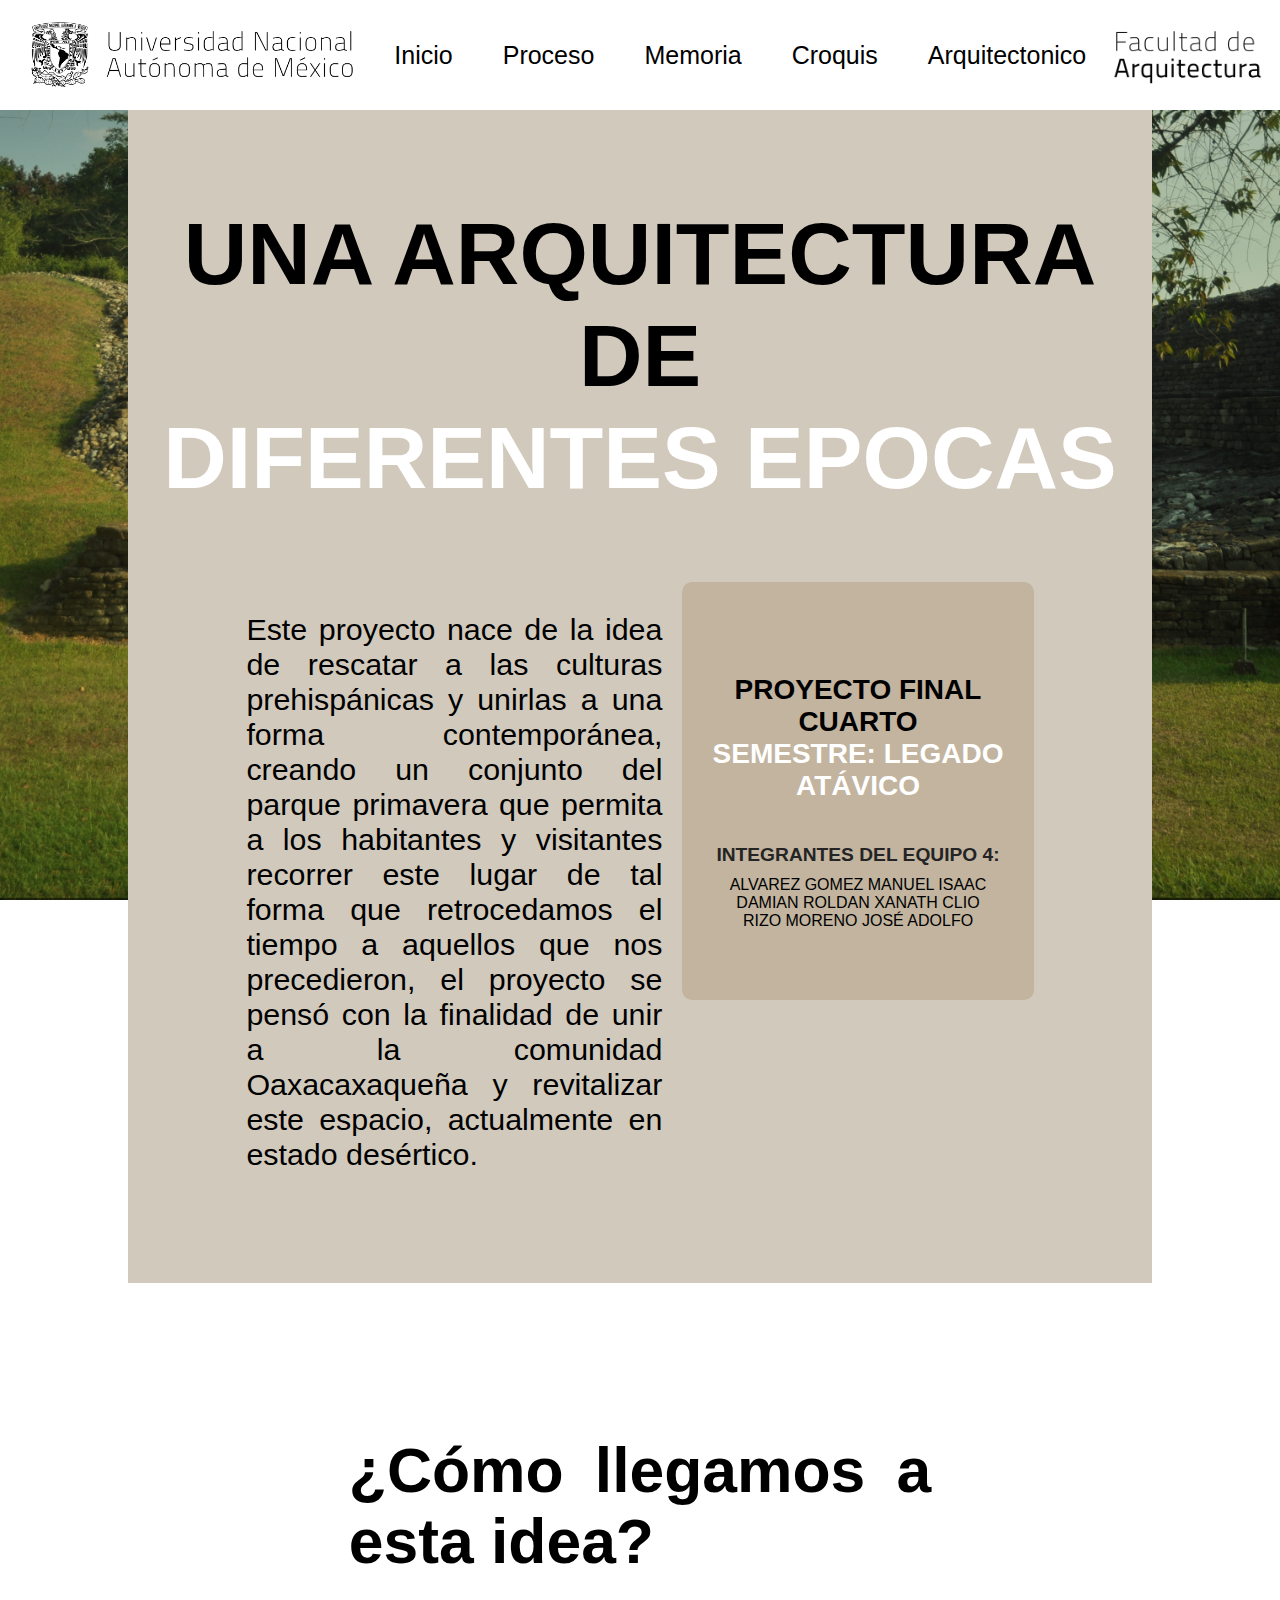
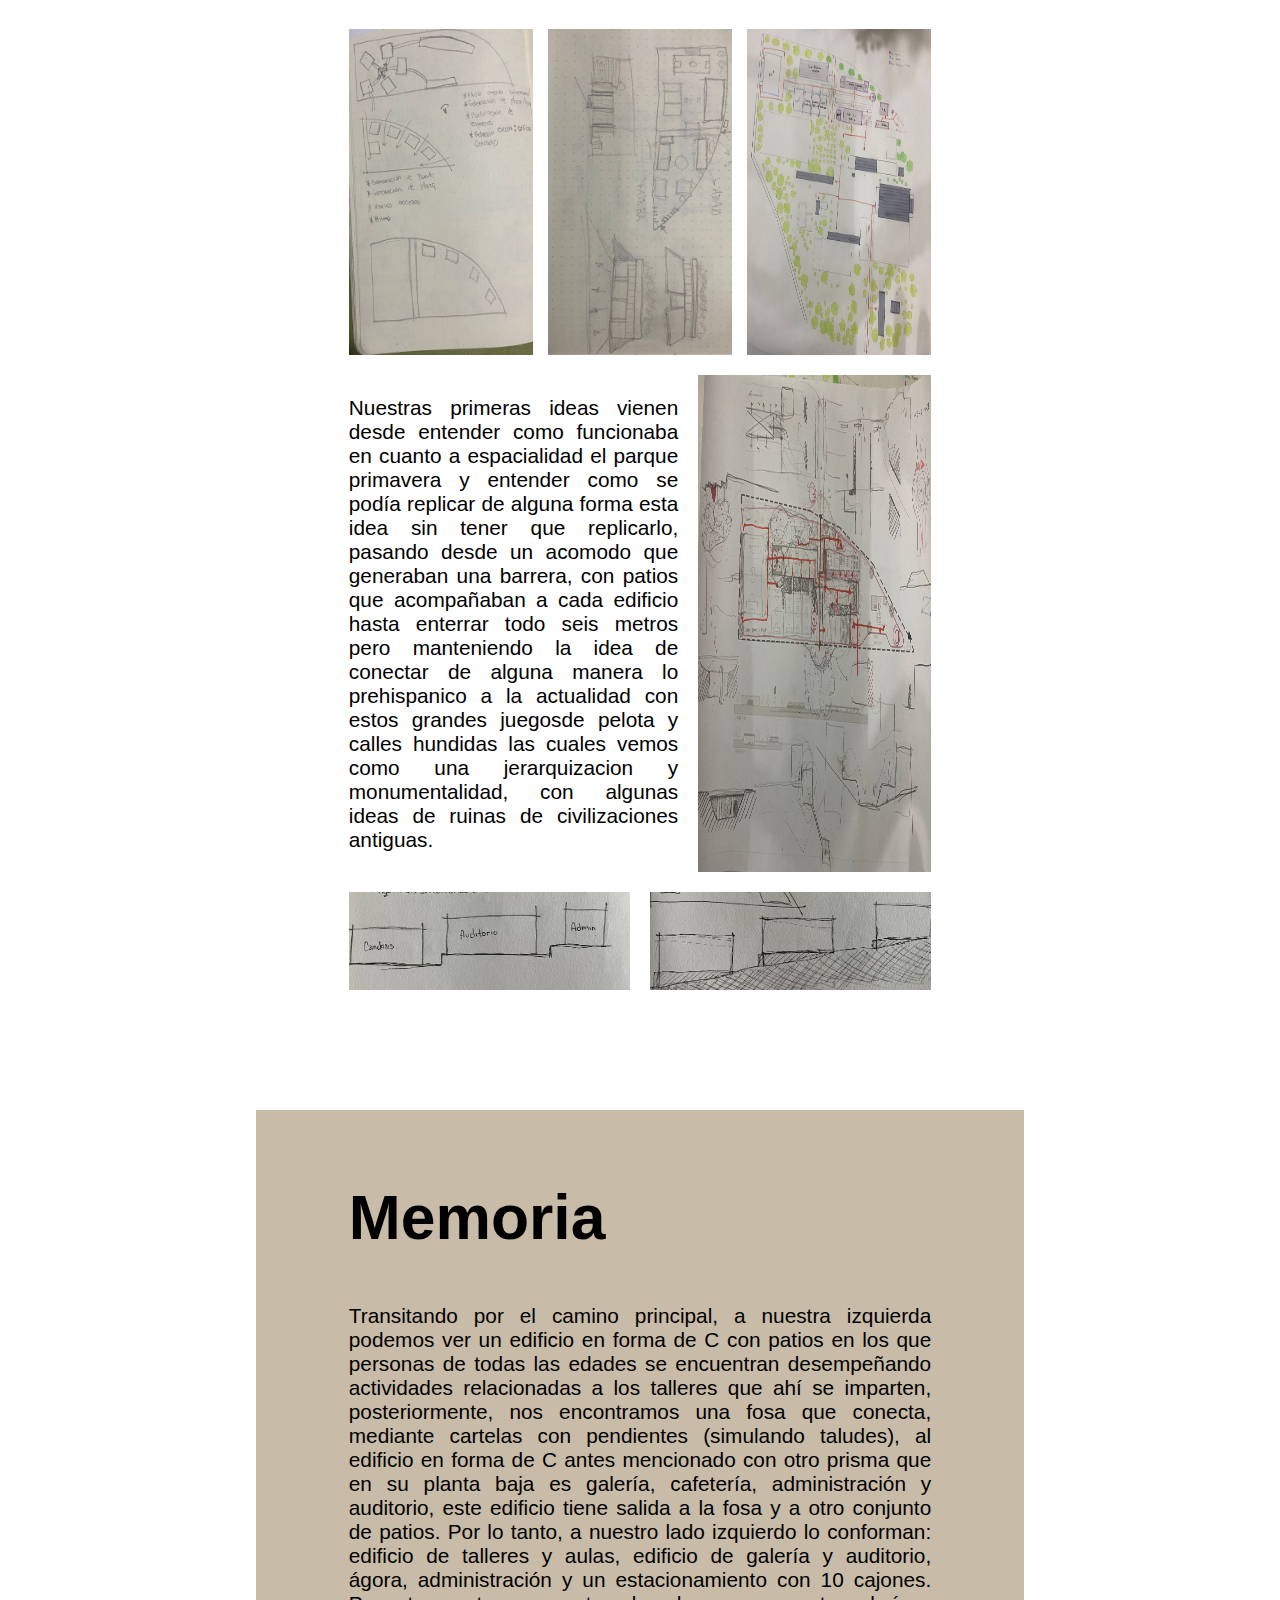
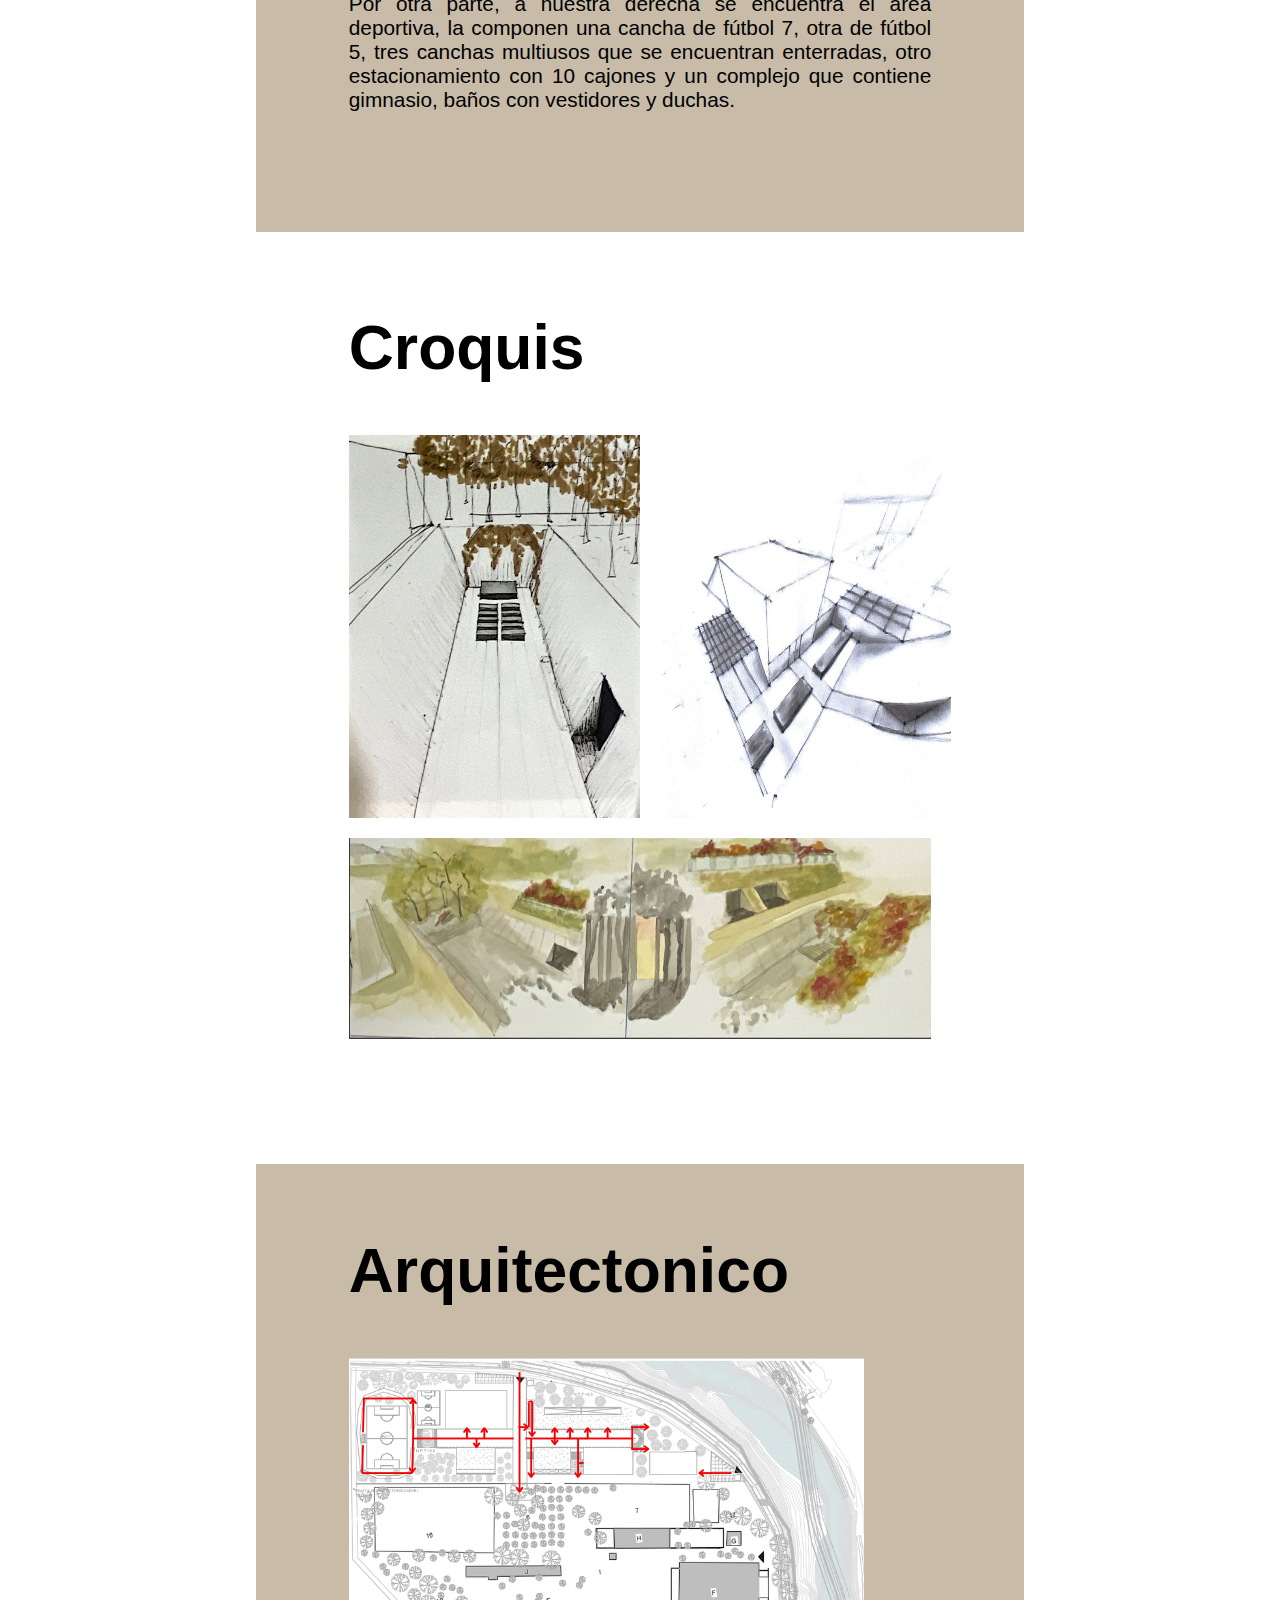
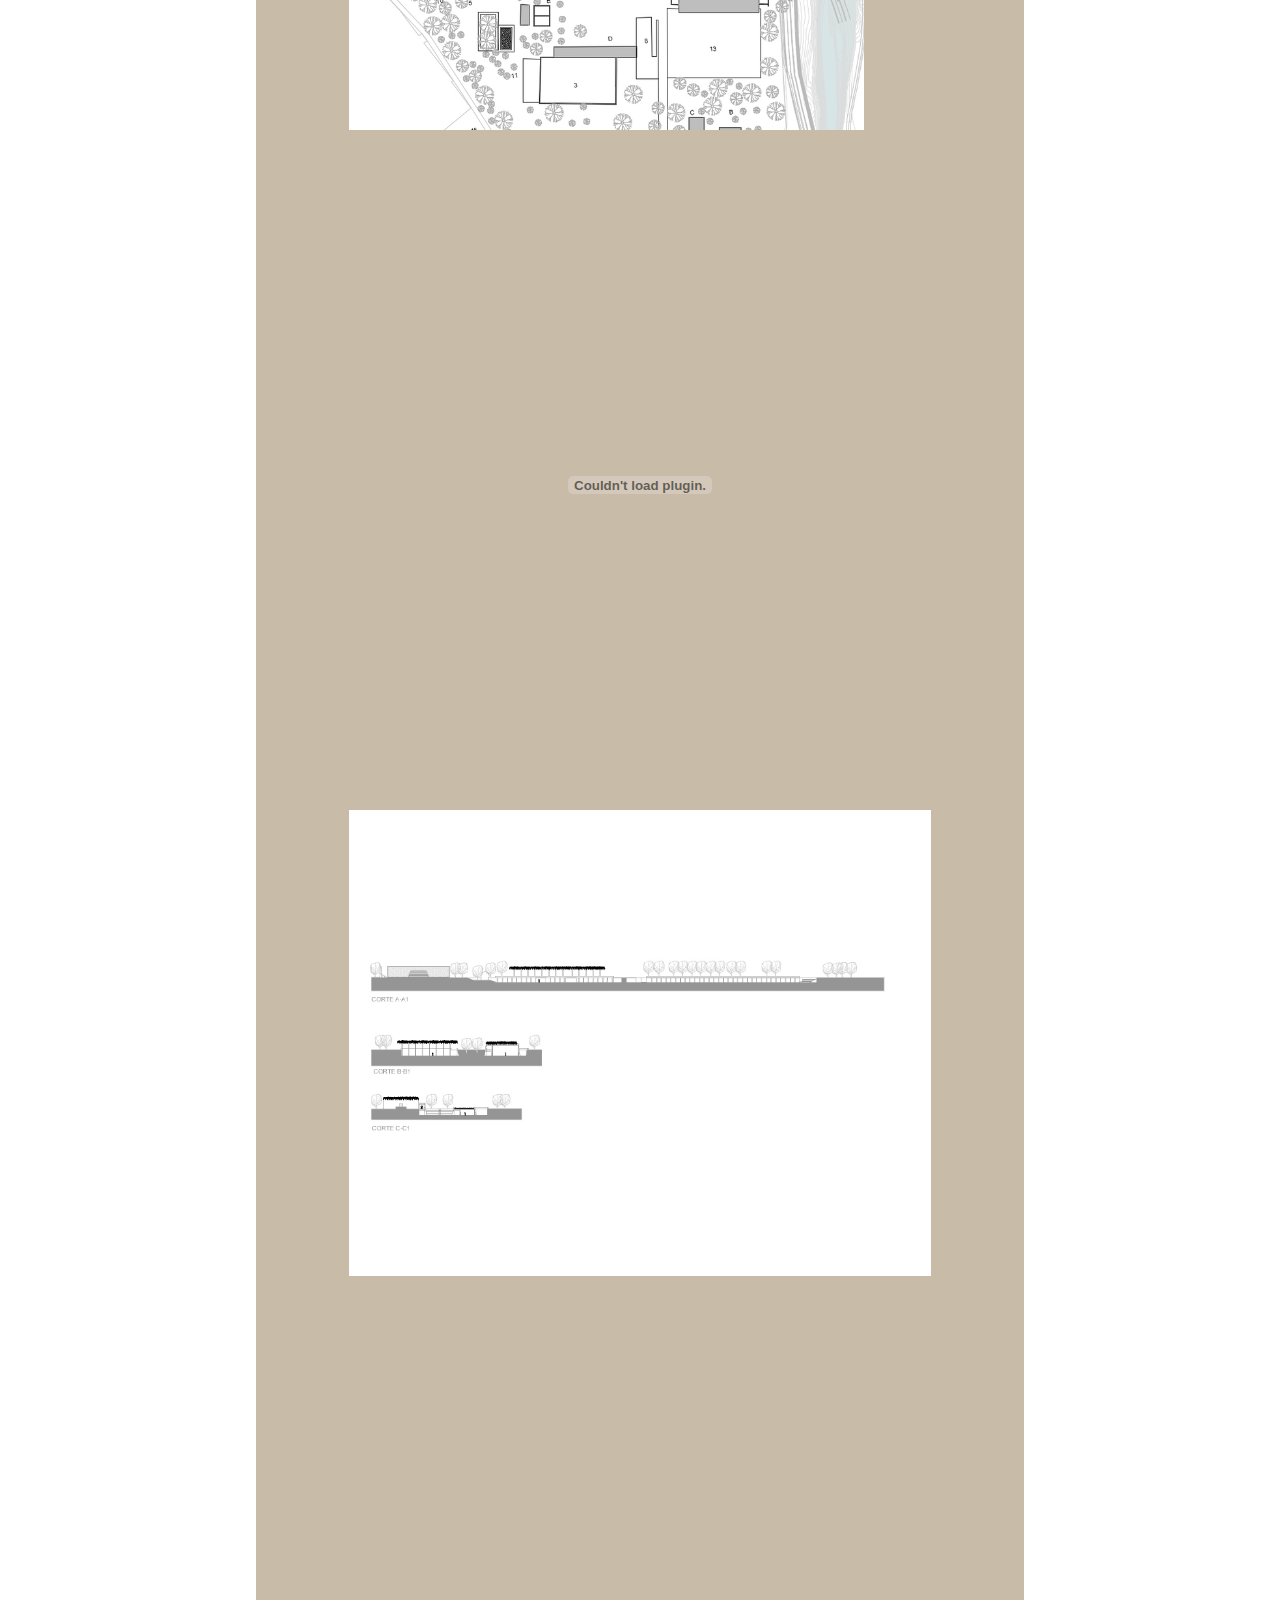
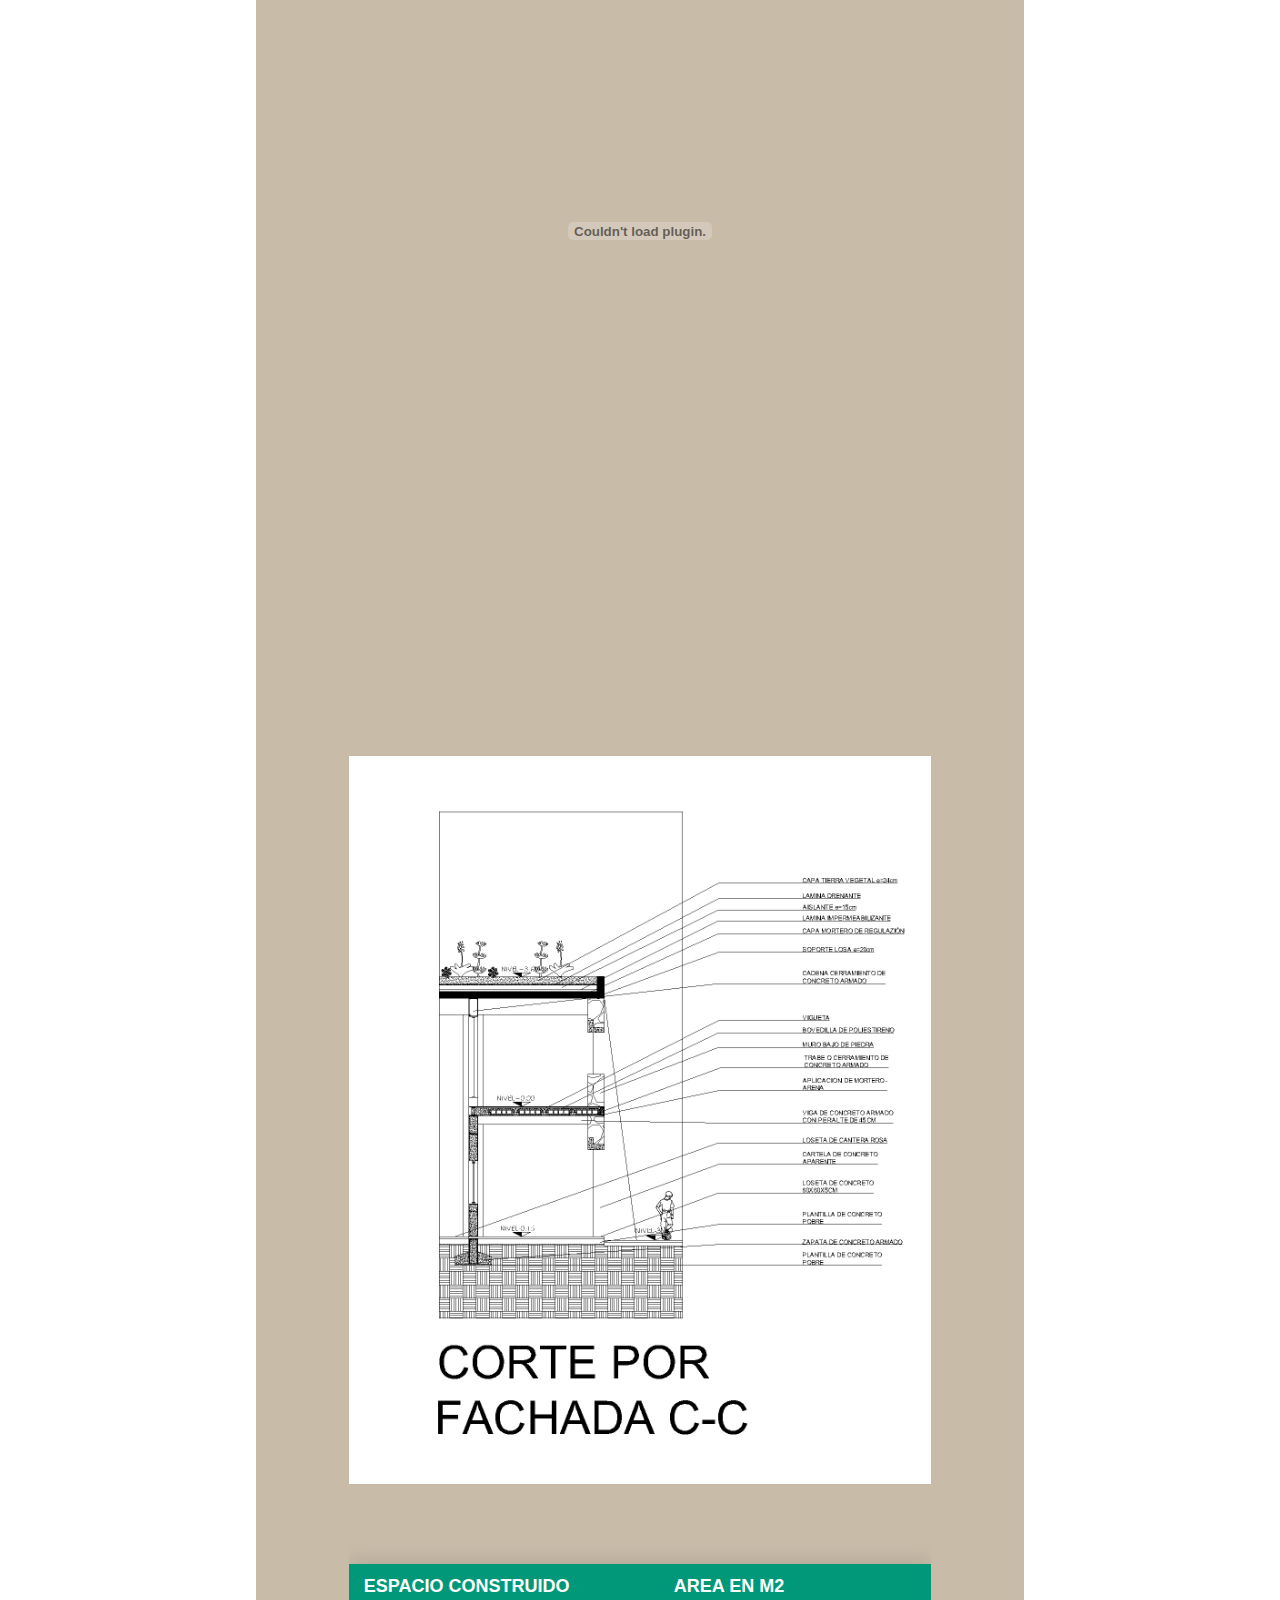
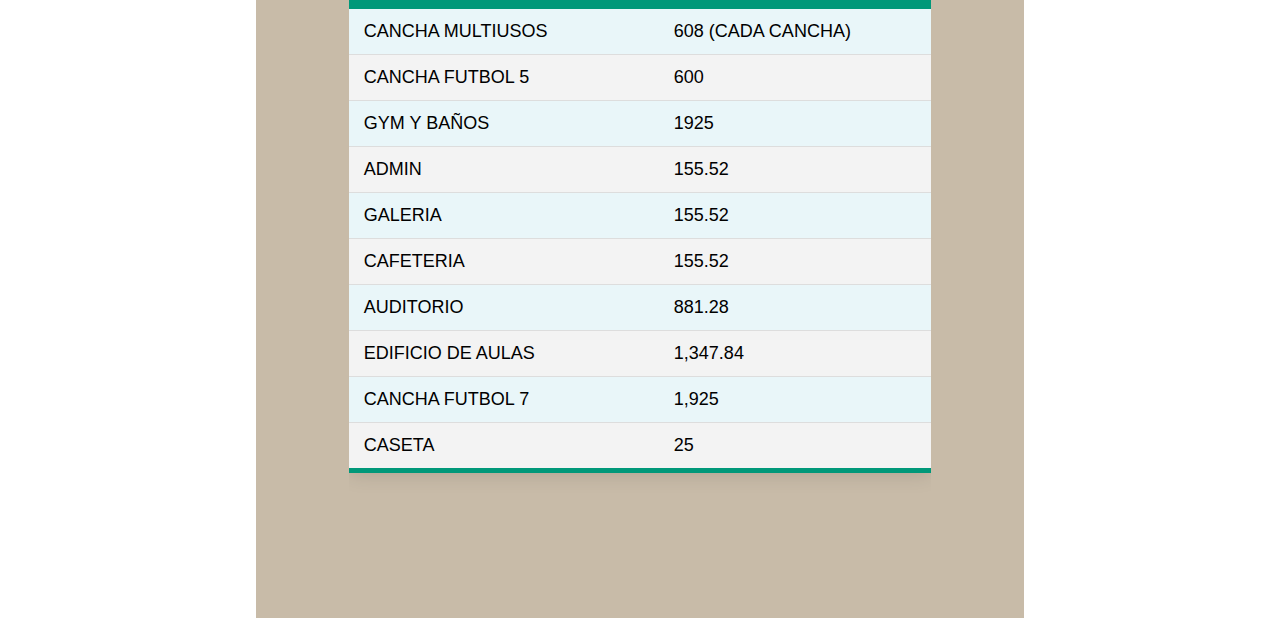
<file: index.html>
<!DOCTYPE html>
<html lang="es">
<head>
    <meta charset="UTF-8">
    <meta name="viewport" content="width=device-width, initial-scale=1.0">
    <link rel="icon" href="/Img/Logo.jpg" type="image/x-icon">
    <link rel="stylesheet" href="Estilos/style.css">
    <title>Legado Atávico</title>
</head>
    
<body>

    <!---------------------- Navbar ---------------------->
    <div class="navbar" id="navbar">
        
        <div class="navbar-right">
            <img src="../Img/UNAM.png" alt="UNAM">
        </div>

        <div class="navbar-center" id="navbar-center">
            <a href="#inicio">Inicio</a>
            <a href="#proceso">Proceso</a>
            <a href="#memoria">Memoria</a>
            <a href="#croquis">Croquis</a>
            <a href="#vistas">Arquitectonico</a>
        </div>

        <div class="navbar-left">
            <img src="../Img/FA.png" alt="Facultad de Arquitectura">
        </div>
    </div>

    <!---------------------- Inicio ---------------------->
    <section id="inicio" class="inicio-section">
        <h2>UNA ARQUITECTURA DE<br><span>DIFERENTES EPOCAS</span></h2>

        <div class="inicio-content">

            <div class="inicio-text">
                <p>Este proyecto nace de la idea de rescatar a las culturas prehispánicas y unirlas a una forma contemporánea, creando un conjunto del parque primavera que permita a los habitantes y visitantes recorrer este lugar de tal forma que retrocedamos el tiempo a aquellos que nos precedieron, el proyecto se pensó con la finalidad de unir a la comunidad Oaxacaxaqueña y revitalizar este espacio, actualmente en estado desértico.</p>
            </div>

            <div class="inicio-recuadro">
                <p class="recuadro-titulo"><br>PROYECTO FINAL CUARTO<br><span>SEMESTRE: LEGADO ATÁVICO</span><br></p>
                <p class="recuadro-subtitulo">INTEGRANTES DEL EQUIPO 4:</p>

                <ul class="recuadro-integrantes">
                    <li>ALVAREZ GOMEZ MANUEL ISAAC</li>
                    <li>DAMIAN ROLDAN XANATH CLIO</li>
                    <li>RIZO MORENO JOSÉ ADOLFO</li>
                </ul>

            </div>

        </div>

    </section>

    <br><br><br><br>
    <!-------------------- Desarrollo -------------------->
    <div class="container">
        
        <section id="proceso">
            <h2 class="container_titulos">¿Cómo llegamos a esta idea?</h2>
            <div class="proceso-imagenes">
                <img src="/Img/Proceso_1.jpeg" alt="">
                <img src="/Img/Proceso_2.jpeg" alt="">
                <img src="/Img/Proceso_3.jpeg" alt="">
            </div>
            <div class="proceso-texto">
                <p>Nuestras primeras ideas vienen desde entender como funcionaba en cuanto a espacialidad el parque primavera y entender como se podía replicar de alguna forma esta idea sin tener que replicarlo, pasando desde un acomodo que generaban una barrera, con patios que acompañaban a cada edificio hasta enterrar todo seis metros pero manteniendo la idea de conectar de alguna manera lo prehispanico a la actualidad con estos grandes juegosde pelota y calles hundidas las cuales vemos como una jerarquizacion y monumentalidad, con algunas ideas de ruinas de civilizaciones antiguas.</p>
                <img src="/Img/Proceso_4.jpeg" alt="">
            </div>
            <div class="proceso-imagenes_2">
                <img src="/Img/Proceso_5.jpg" alt="">
                <img src="/Img/Proceso_6.jpg" alt="">
            </div>
        </section>
    </div>

    <div class="container_2">

        <section id="memoria">
            <h2 class="container_titulos">Memoria</h2>
            <p>Transitando por el camino principal, a nuestra izquierda podemos ver un edificio en forma de C con patios en los que personas de todas las edades se encuentran desempeñando actividades relacionadas a los talleres que ahí se imparten, posteriormente, nos encontramos una fosa que conecta, mediante cartelas con pendientes (simulando taludes), al edificio en forma de C antes mencionado con otro prisma que en su planta baja es galería, cafetería, administración y auditorio, este edificio tiene salida a la fosa y a otro conjunto de patios. Por lo tanto, a nuestro lado izquierdo lo conforman: edificio de talleres y aulas, edificio de galería y auditorio, ágora, administración y un estacionamiento con 10 cajones. Por otra parte, a nuestra derecha se encuentra el área deportiva, la componen una cancha de fútbol 7, otra de fútbol 5, tres canchas multiusos que se encuentran enterradas, otro estacionamiento con 10 cajones y un complejo que contiene gimnasio, baños con vestidores y duchas.</p>
        </section>

    </div>

    <div class="container">

        <section id="croquis">
            <h2 class="container_titulos">Croquis</h2>

            <div class="croquis-images">
                <img src="Img/Croquis_1.jpeg" alt="">
                <img src="Img/Croquis_2.jpeg" alt="">
            </div>
    
            <div class="last-image-container">
                <img src="Img/Croquis_3.jpeg" alt="">
            </div>

        </section>

    </div>

    <div class="container_2">

        <section id="vistas">
            <h2 class="container_titulos">Arquitectonico</h2>

            <div class="vistas_img">
                <img src="Img/Arquitectonico.png" alt="">
            </div>

            <div class="pdf-container">
                <embed src="/pdf/CORTES CDC PAGINA.pdf" type="application/pdf" class="pdf-embed_1">
                <img class="pdf-container-img" src="/Img/1_Arquitectonico.jpg" alt="">
            </div>
            
            <div class="pdf-container">
                <embed src="/pdf/CXF GYM.pdf" type="application/pdf" class="pdf-embed_2">
                <img class="pdf-container-img" src="/Img/2_Arquitectonico.jpg" alt="">
            </div>

            <!-- Tabla de áreas construidas -->
        <div class="table-container">
            <table class="styled-table">
                <thead>
                    <tr>
                        <th>ESPACIO CONSTRUIDO</th>
                        <th>AREA EN M2</th>
                    </tr>
                </thead>
                <tbody>
                    <tr>
                        <td>CANCHA MULTIUSOS</td>
                        <td>608 (CADA CANCHA)</td>
                    </tr>
                    <tr>
                        <td>CANCHA FUTBOL 5</td>
                        <td>600</td>
                    </tr>
                    <tr>
                        <td>GYM Y BAÑOS</td>
                        <td>1925</td>
                    </tr>
                    <tr>
                        <td>ADMIN</td>
                        <td>155.52</td>
                    </tr>
                    <tr>
                        <td>GALERIA</td>
                        <td>155.52</td>
                    </tr>
                    <tr>
                        <td>CAFETERIA</td>
                        <td>155.52</td>
                    </tr>
                    <tr>
                        <td>AUDITORIO</td>
                        <td>881.28</td>
                    </tr>
                    <tr>
                        <td>EDIFICIO DE AULAS</td>
                        <td>1,347.84</td>
                    </tr>
                    <tr>
                        <td>CANCHA FUTBOL 7</td>
                        <td>1,925</td>
                    </tr>
                    <tr>
                        <td>CASETA</td>
                        <td>25</td>
                    </tr>
                </tbody>
            </table>
        </div>

        </section>

    </div>

    <script src="Scripts/script.js"></script>

</body>

</html>
</file>
<file: Estilos/style.css>
body {
    font-family: Arial, sans-serif;
    margin: 0;
    padding: 0;
    margin-top: 110px; /* Ajustar para que coincida con la altura de la navbar */

    /* Fondo con imagen de textura y degradado */
    background: 
        url('../Img/BannerFondo.jpg') repeat-x,      /* Textura superior */
        url('../Img/BannerFondoInv.jpg') repeat-x,   /* Textura inferior */
        url('../Img/Fondo.jpeg') no-repeat ;      /* Fondo principal */ 

    background-size: auto, auto, cover;               /* Ajusta el tamaño de la imagen de fondo para cubrir todo el fondo */
    background-attachment: fixed, fixed, fixed;       /* Hace que la imagen de fondo sea estática */
    background-position: top, bottom, center;         /* Centra la imagen de fondo */
    background-blend-mode: multiply;                  /* Mezcla las capas para que la textura sea visible */

    /* Contenido */
    display: flex;                              /* Usamos flexbox para el diseño de toda la página */
    flex-direction: column;                     /* Dirección de apilamiento vertical */
    min-height: 100vh;                          /* Al menos la altura del viewport */
}


/* ===================== Navbar ==================== */
.navbar {
    position: fixed;                            /* Fijar la navbar en la parte superior */
    top: 0;                                     /* Anclar la navbar en la parte superior */
    left: 0;                                    /* Anclar la navbar en la parte izquierda */
    width: 100%;                                /* Ocupar todo el ancho */
    z-index: 1000;                               /* Asegurar que la navbar esté por encima del resto del contenido */

    background-color: #ffffff;
    overflow: hidden;

    display: flex;
    justify-content: space-between;
    align-items: center;
    padding: 0 20px;
    height: 110px;
}

.navbar-left, .navbar-right {
    display: flex;
    align-items: center;
}

.navbar-center {
    display: flex;
}

.navbar-left img, .navbar-right img {
    height: 70px;
    margin-right: 10px;
}

.navbar-right img {
    margin-left: 10px;
}

.navbar a {
    display: flex;
    align-items: center;
    color: #000000;
    text-align: center;
    padding: 20px 25px;
    font-size: 25px;
    text-decoration: none;
    transition: background-color 0.3s ease;
}

.navbar a:hover {
    background-color: #651f7a;
    color: rgb(254, 254, 254);
}

@media screen and (max-width: 768px) {
    .navbar {
        padding: 0 20px;
        height: 70px;
    }
    
    .navbar-right {
        display: none;
    }
    .navbar-left {
        display: none;
    }

    .navbar a {
        padding: 10px 5px;
        font-size: 15px;
    }
}

/* ===================== Inicio ==================== */

.inicio-section {
    background-color: rgb(209,201,188);
    padding: 20px;
    margin: 0 10%; /* Margen a los lados */
    padding-bottom: 80px;
}

.inicio-content {
    display: flex;
    justify-content: space-between;
    align-items: flex-start;
    margin: 0 10%; /* Margen a los lados */
}

/* --------- Titulo ---------*/
.inicio-section h2 {
    font-size: 5.5em;
    text-align: center;
}

.inicio-section h2 span {
    color: #ffffff; /* Color diferente para el segundo renglón */
}

/* ---- Texto izquierda ---- */
.inicio-text {
    flex: 2;
    margin-right: 20px;
    font-size: 1.9em;
    text-align: justify;
}

/* ---- Texto derecha ---- */
.inicio-recuadro {
    flex: 1.4;
    background-color: rgb(194, 180, 159); /* Fondo diferente */
    padding: 30px;
    padding-top: 60px;
    padding-bottom: 60px;
    border-radius: 10px;
    color: #000;
    text-align: center;
}

.inicio-recuadro p,
.inicio-recuadro ul {
    margin: 0 0 10px 0;
    padding: 0;
}

.inicio-recuadro ul {
    list-style-type: none;
}

/* Estilo para el título en .inicio-recuadro */
.recuadro-titulo {
    font-size: 1.75em;
    color: #000000; /* Color diferente */
    font-weight: bold;
    margin-bottom: 50px;
}

/* Estilo para el span dentro del título */
.recuadro-titulo span {
    display: block;
    color: #ffffff; /* Otro color diferente */
}

/* Estilo para el suubtítulo en .inicio-recuadro */
.recuadro-subtitulo {
    font-size: 1.2em;
    color: #242424; /* Color diferente */
    margin-top: 10px;
    margin-bottom: 10px;
    font-weight: bold;
}

@media screen and (max-width: 768px) {

    .inicio-section {
        padding: 15px;
        margin: 0 5%; /* Margen a los lados */
        padding-bottom: 40px;
    }

    .inicio-content {
        display: list-item;
        list-style-type: none;
        align-items: flex-start;
        margin: 0 2%; /* Margen a los lados */
    }
    
    /* --------- Titulo ---------*/
    .inicio-section h2 {
        font-size: 1.5em;
    }
    
    /* ---- Texto izquierda ---- */
    .inicio-text {
        font-size: 1em;
    }
    
    /* ---- Texto derecha ---- */
    .inicio-recuadro {
        padding: 10px;
        padding-top: 30px;
        padding-bottom: 30px;
        border-radius: 10px;
        color: #000;
        text-align: center;
    }
    
    .inicio-recuadro p,
    .inicio-recuadro ul {
        margin: 0 0 20px 0;
        padding: 0;
    }

    /* Estilo para el título en .inicio-recuadro */
    .recuadro-titulo {
        font-size: 1.25em;
        color: #000000; /* Color diferente */
        font-weight: bold;
        margin-bottom: 50px;
    }

    /* Estilo para el suubtítulo en .inicio-recuadro */
    .recuadro-subtitulo {
        font-size: 1em;
    }

    .recuadro-integrantes {
        font-size: 0.9em; 
    }
}

/* ==================== Container ==================== */
.container {
    background-color: rgba(255, 255, 255, 0.9);
    padding: 20px;
    margin: 0 20%;          /* Margen a los lados */
    flex: 1;                /* Que ocupe todo el espacio vertical disponible */

    text-align: justify;
    font-size: 1.3em;
}

.container_titulos {
    font-size: 3em;
}

.container > section:first-child {
    margin-top: 60px;       /* Igualar a la altura de la navbar */
}

.container section {
    margin: 0 10%;          /* Margen a los lados */
    margin-bottom: 100px;  /* Margen inferior de 40px para separar las secciones */
}

@media screen and (max-width: 768px) {

    .container {
        padding: 0px;
        margin: 0 5%;          /* Margen a los lados */
        flex: 1;                /* Que ocupe todo el espacio vertical disponible */
    
        text-align: justify;
        font-size: 0.9em;
    }
    
    .container_titulos {
        font-size: 1.35em;
    }
    
    .container > section:first-child {
        margin-top:30px;       /* Igualar a la altura de la navbar */
    }
    
    .container section {
        margin: 0 5%;          /* Margen a los lados */
        margin-bottom: 30px;  /* Margen inferior de 40px para separar las secciones */
    }
}

.container_2 {
    background-color: rgb(194, 180, 159, 0.9);
    padding: 20px;
    margin: 0 20%;          /* Margen a los lados */
    flex: 1;                /* Que ocupe todo el espacio vertical disponible */

    text-align: justify;
    font-size: 1.3em;
}

.container_2 section {
    margin: 0 10%;          /* Margen a los lados */
    margin-bottom: 100px;  /* Margen inferior de 40px para separar las secciones */
}

@media screen and (max-width: 768px) {
    .container_2 {
        padding: 0px;
        margin: 0 5%;          /* Margen a los lados */
        flex: 1;                /* Que ocupe todo el espacio vertical disponible */
    
        text-align: justify;
        font-size: 0.9em;
    }
    
    .container_2 section {
        margin: 0 5%;          /* Margen a los lados */
        margin-bottom: 30px;  /* Margen inferior de 40px para separar las secciones */
        margin-top:30px;
    }
}

/* ---- Proceso ---- */
.proceso-imagenes {
    display: flex;
    justify-content: space-between;
    margin-bottom: 20px; /* Espacio entre el grupo de imágenes y el texto */
}

.proceso-imagenes img {
    max-width: calc(33.33% - 10px); /* Tamaño máximo para cada imagen */
}

.proceso-imagenes_2 {
    display: flex;
    justify-content: space-between;
    margin-top: 20px; /* Espacio entre el grupo de imágenes y el texto */
}

.proceso-imagenes_2 img {
    max-width: calc(50% - 10px); /* Tamaño máximo para cada imagen */
}


.proceso-texto {
    display: flex;
}

.proceso-texto p {
    flex: 1; /* El texto ocupa todo el espacio disponible */
    margin-right: 20px; /* Espacio entre el texto y la imagen */
}

.proceso-texto img {
    max-width: 40%; /* Tamaño máximo para la imagen */
}

@media screen and (max-width: 768px) {
    .proceso-imagenes {
        display: flex; /* Usar flexbox para centrar */
        flex-direction: column; /* Disponer las imágenes en una columna */
        align-items: center; /* Centrar las imágenes horizontalmente */
        margin-bottom: 0px; /* Espacio entre el grupo de imágenes y el texto */
    }
    
    .proceso-imagenes img {
        display: block; /* Asegurarse de que cada imagen se comporte como un bloque */
        width: 100%; /* Ajusta esto según el tamaño deseado para las imágenes */
        max-width: 300px; /* Ajustar el tamaño máximo de las imágenes */
        margin-bottom: 20px; /* Espacio entre las imágenes */
    }

    .proceso-imagenes_2 {
        display: flex; /* Usar flexbox para centrar */
        flex-direction: column; /* Disponer las imágenes en una columna */
        align-items: center; /* Centrar las imágenes horizontalmente */
        margin-bottom: 0px; /* Espacio entre el grupo de imágenes y el texto */
    }
    
    .proceso-imagenes_2 img {
        display: block; /* Asegurarse de que cada imagen se comporte como un bloque */
        width: 100%; /* Ajusta esto según el tamaño deseado para las imágenes */
        max-width: 300px; /* Ajustar el tamaño máximo de las imágenes */
        margin-bottom: 20px; /* Espacio entre las imágenes */
    }
    
    .proceso-texto {
        display: flex;
        flex-direction: column; /* Disponer las imágenes en una columna */
        align-items: center; /* Centrar las imágenes horizontalmente */
        margin-bottom: 20px; /* Espacio entre las imágenes */
    }

    .proceso-texto img {
        display: block; /* Asegurarse de que cada imagen se comporte como un bloque */
        width: 100%; /* Ajusta esto según el tamaño deseado para las imágenes */
        max-width: 300px; /* Ajustar el tamaño máximo de las imágenes */
        margin-bottom: 10px; /* Espacio entre las imágenes */
    }
    
    .proceso-texto p {
        flex: 1; /* El texto ocupa todo el espacio disponible */
        margin-right: 0px; /* Espacio entre el texto y la imagen */
        margin-bottom: 20px; /* Espacio entre las imágenes */
    }
    
}

/* ---- Croquis ---- */
.container #croquis .croquis-images {
    display: flex;
    margin-bottom: 20px; /* Espacio entre las filas de imágenes */
}

.container #croquis .croquis-images img {
    max-width: 50%; /* Establece el ancho máximo al 50% del contenedor */
    margin-right: 20px; /* Espacio entre las imágenes */
}

.container #croquis .croquis-images img:last-child {
    margin-right: 0; /* Eliminar el margen derecho de la última imagen */
}

.last-image-container img {
    max-width: 100%; /* Asegura que la imagen no se extienda más allá del ancho del contenedor */
}

@media screen and (max-width: 768px) {
    .container #croquis .croquis-images {
        display: flex;
        flex-direction: column; /* Disponer las imágenes en una columna */
        align-items: center; /* Centrar las imágenes horizontalmente */
        margin-bottom: 20px; /* Espacio entre las imágenes */
    }
    
    .container #croquis .croquis-images img {
        display: block; /* Asegurarse de que cada imagen se comporte como un bloque */
        width: 100%; /* Ajusta esto según el tamaño deseado para las imágenes */
        max-width: 300px; /* Ajustar el tamaño máximo de las imágenes */
        margin-bottom: 10px; /* Espacio entre las imágenes */
        margin-right: 0px;
    }
    
    .container #croquis .croquis-images img:last-child {
        margin-right: 0; /* Eliminar el margen derecho de la última imagen */
    }
    
    .last-image-container img {
        max-width: 100%; /* Asegura que la imagen no se extienda más allá del ancho del contenedor */
    }
    
}

/* ---- Arquitectonico ---- */
.container_2 #vistas .vistas_img {
    margin-bottom: 50px;
}
.container_2 #vistas .vistas_img img {
    max-width: 100%;
}

.container_2 #vistas .pdf-container {
    margin-bottom: 50px;
}

.pdf-container-img {
    max-width: 100%;
    margin-top: 20px;
}

/* Estilos por defecto para embed */
.pdf-embed_1 {
    width: 100%;
    height: 600px; /* Altura por defecto, ajusta según sea necesario */
}

.pdf-embed_2 {
    width: 100%;
    height: 1000px; /* Altura por defecto, ajusta según sea necesario */
}

@media screen and (max-width: 768px) { 
    .pdf-embed_1 {
        height: 250px; /* Altura por defecto, ajusta según sea necesario */
    }
    
    .pdf-embed_2 {
        height: 400px; /* Altura por defecto, ajusta según sea necesario */
    }
}


.table-container {
    width: 100%;
    overflow-x: auto; /* Asegura que la tabla sea responsive */
    margin-top: 20px; /* Espacio entre los PDFs y la tabla */
}

.styled-table {
    border-collapse: collapse;
    margin: 25px 0;
    font-size: 18px;
    min-width: 400px;
    width: 100%;
    box-shadow: 0 0 20px rgba(0, 0, 0, 0.15);
}

.styled-table thead tr {
    background-color: #009879;
    color: #ffffff;
    text-align: left;
}

.styled-table th,
.styled-table td {
    padding: 12px 15px;
}

.styled-table tbody tr {
    border-bottom: 1px solid #dddddd;
}

.styled-table tbody tr:nth-of-type(even) {
    background-color: #f3f3f3; /* Color para filas pares */
}

.styled-table tbody tr:nth-of-type(odd) {
    background-color: #e9f6f9; /* Color para filas impares */
}


.styled-table tbody tr:last-of-type {
    border-bottom: 5px solid #009879;
}

.styled-table tbody tr:hover {
    background-color: #c6c6c6;
}

@media screen and (max-width: 768px) { 
    .styled-table {
        font-size: 12px;
    }
    
}
</file>
